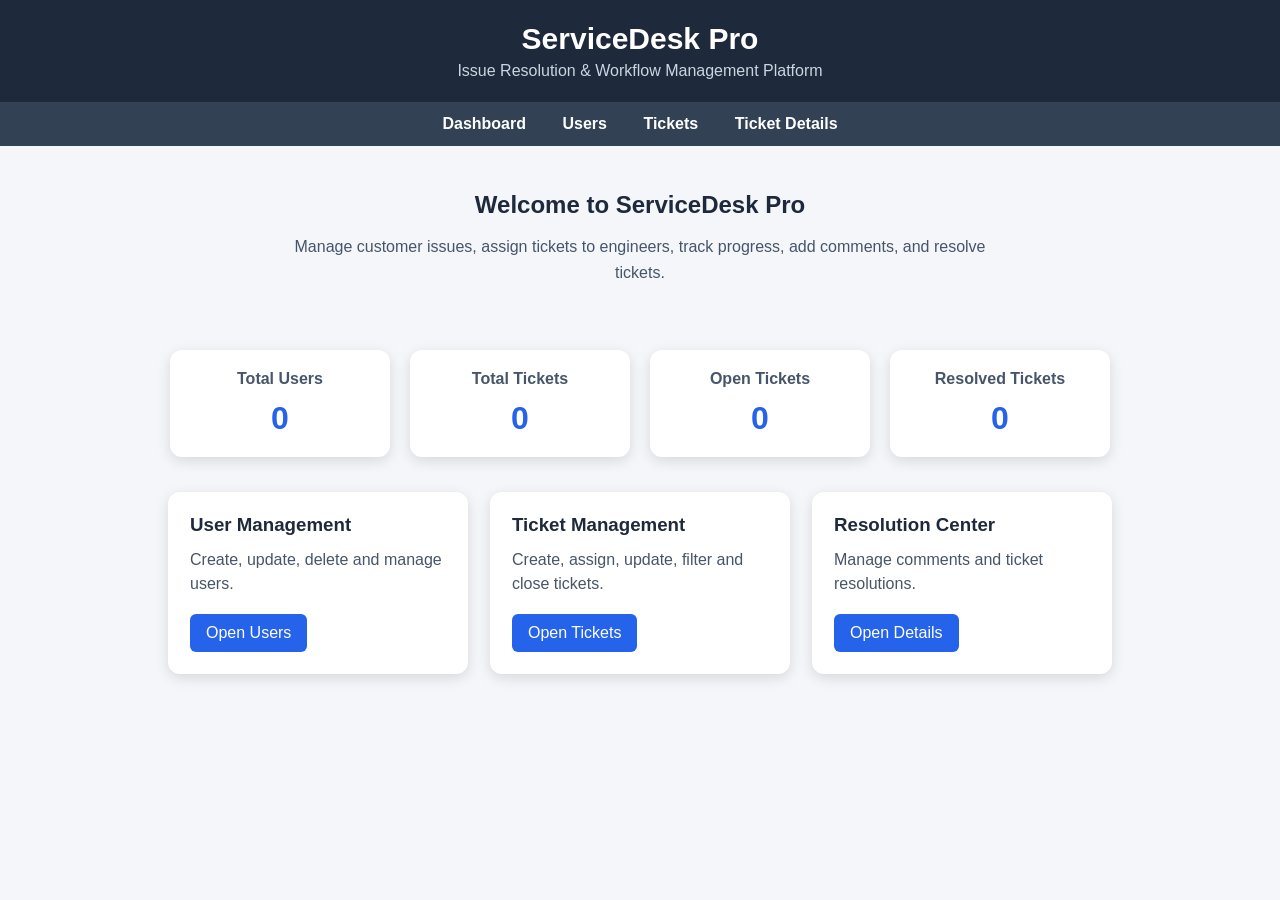
<file: frontend/index.html>
<!DOCTYPE html>
<html>
<head>
    <title>ServiceDesk Pro</title>
    <link rel="stylesheet" href="css/style.css">
</head>
<body>

<header>
    <h1>ServiceDesk Pro</h1>
    <p>Issue Resolution & Workflow Management Platform</p>
</header>

<nav>
    <a href="index.html">Dashboard</a>
    <a href="users.html">Users</a>
    <a href="tickets.html">Tickets</a>
    <a href="ticket-details.html">Ticket Details</a>
</nav>

<main>

    <section class="hero">
        <h2>Welcome to ServiceDesk Pro</h2>
        <p>
            Manage customer issues, assign tickets to engineers,
            track progress, add comments, and resolve tickets.
        </p>
    </section>

    <section class="dashboard-stats">

        <div class="stat-card">
            <h3>Total Users</h3>
            <p id="totalUsersCount">0</p>
        </div>

        <div class="stat-card">
            <h3>Total Tickets</h3>
            <p id="totalTicketsCount">0</p>
        </div>

        <div class="stat-card">
            <h3>Open Tickets</h3>
            <p id="openTicketsCount">0</p>
        </div>

        <div class="stat-card">
            <h3>Resolved Tickets</h3>
            <p id="resolvedTicketsCount">0</p>
        </div>

    </section>

    <section class="cards">

        <div class="card">
            <h3>User Management</h3>
            <p>Create, update, delete and manage users.</p>
            <a href="users.html">Open Users</a>
        </div>

        <div class="card">
            <h3>Ticket Management</h3>
            <p>Create, assign, update, filter and close tickets.</p>
            <a href="tickets.html">Open Tickets</a>
        </div>

        <div class="card">
            <h3>Resolution Center</h3>
            <p>Manage comments and ticket resolutions.</p>
            <a href="ticket-details.html">Open Details</a>
        </div>

    </section>

</main>

<script src="js/api.js"></script>
<script src="js/dashboard.js"></script>

</body>
</html>
</file>
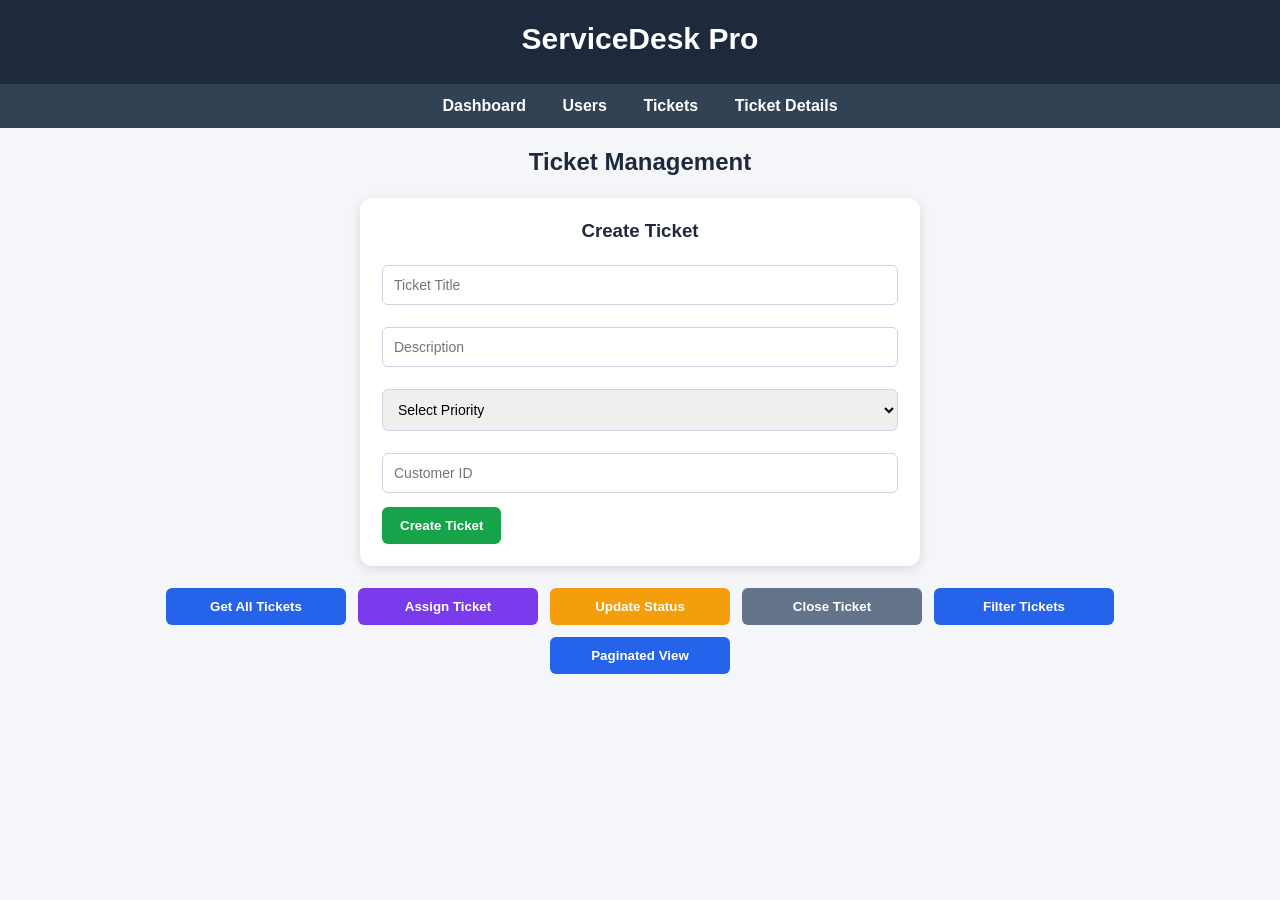
<file: frontend/tickets.html>
<!DOCTYPE html>
<html>
<head>
    <title>Ticket Management</title>
    <link rel="stylesheet" href="css/style.css">
</head>
<body>

<header>
    <h1>ServiceDesk Pro</h1>
</header>

<nav>
    <a href="index.html">Dashboard</a>
    <a href="users.html">Users</a>
    <a href="tickets.html">Tickets</a>
    <a href="ticket-details.html">Ticket Details</a>
</nav>

<h2 style="text-align:center; margin-top:20px;">Ticket Management</h2>

<form id="ticketForm">
    <h3>Create Ticket</h3>

    <input type="text" id="title" placeholder="Ticket Title" required>
    <input type="text" id="description" placeholder="Description" required>

 <select id="priority" required>
    <option value="" selected disabled>Select Priority</option>
    <option value="LOW">LOW</option>
    <option value="MEDIUM">MEDIUM</option>
    <option value="HIGH">HIGH</option>
</select>

    <input type="number" id="createdById" placeholder="Customer ID" required>

    <button type="submit" class="btn-success">Create Ticket</button>
</form>

<div id="message"></div>

<div class="action-panel">

    <button class="btn-view" onclick="showAllTickets()">Get All Tickets</button>
    <button class="btn-assign" onclick="showAssignForm()">Assign Ticket</button>
    <button class="btn-update" onclick="showStatusForm()">Update Status</button>
    <button class="btn-close" onclick="showCloseForm()">Close Ticket</button>
    <button class="btn-view" onclick="showFilterOptions()">Filter Tickets</button>
    <button class="btn-view" onclick="showPaginationForm()">Paginated View</button>

</div>

<div id="contentArea"></div>

<script src="js/api.js"></script>
<script src="js/tickets.js"></script>

</body>
</html>
</file>
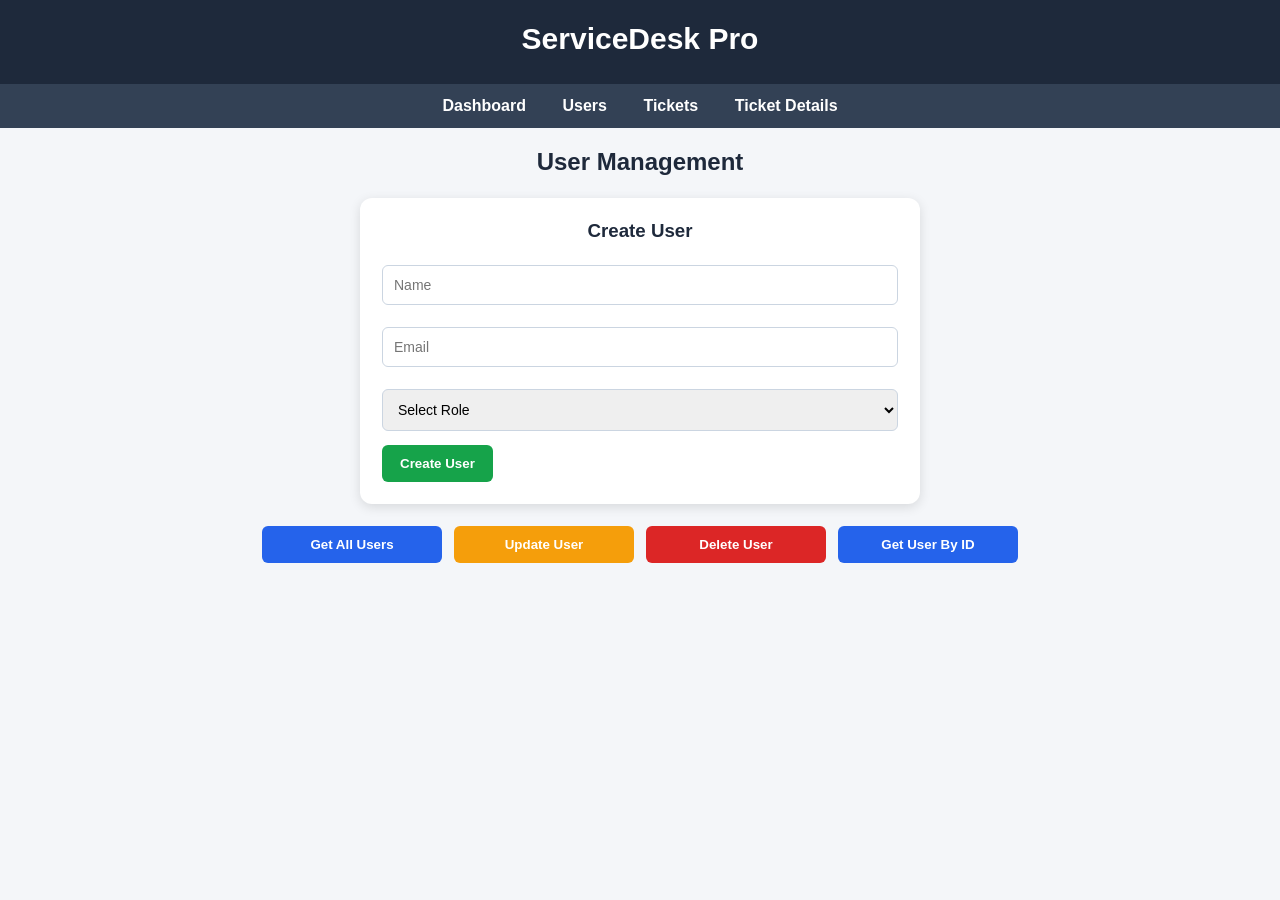
<file: frontend/users.html>
<!DOCTYPE html>
<html>
<head>
    <title>User Management</title>
    <link rel="stylesheet" href="css/style.css">
</head>
<body>

<header>
    <h1>ServiceDesk Pro</h1>
</header>

<nav>
    <a href="index.html">Dashboard</a>
    <a href="users.html">Users</a>
    <a href="tickets.html">Tickets</a>
    <a href="ticket-details.html">Ticket Details</a>
</nav>

<h2 style="text-align:center; margin-top:20px;">User Management</h2>

<form id="userForm">
    <h3>Create User</h3>

    <input type="text" id="name" placeholder="Name" required>
    <input type="email" id="email" placeholder="Email" required>

    <select id="role">
        <option value="" selected disabled>Select Role</option>
        <option value="CUSTOMER">CUSTOMER</option>
        <option value="SUPPORT_ENGINEER">SUPPORT_ENGINEER</option>
        <option value="MANAGER">MANAGER</option>
    </select>

    <button type="submit" class="btn-success">Create User</button>
</form>

<div id="message"></div>

<div class="action-panel">

    <button class="btn-view" onclick="showAllUsers()">Get All Users</button>
    <button class="btn-update" onclick="showUpdateForm()">Update User</button>
    <button class="btn-delete" onclick="showDeleteForm()">Delete User</button>
    <button class="btn-view" onclick="showUserByIdForm()">Get User By ID</button>

</div>


<div id="contentArea"></div>

<script src="js/api.js"></script>
<script src="js/users.js"></script>

</body>
</html>
</file>
<file: frontend/css/style.css>
* {
    margin: 0;
    padding: 0;
    box-sizing: border-box;
}

body {
    font-family: Arial, sans-serif;
    background-color: #f4f6f9;
    color: #1f2937;
}

header {
    background-color: #1e293b;
    color: white;
    text-align: center;
    padding: 22px;
}

header h1 {
    font-size: 30px;
    margin-bottom: 6px;
}

header p {
    color: #cbd5e1;
}

nav {
    background-color: #334155;
    padding: 13px;
    text-align: center;
}

nav a {
    color: white;
    text-decoration: none;
    margin: 0 16px;
    font-weight: bold;
}

nav a:hover {
    color: #38bdf8;
}

h2 {
    color: #1e293b;
}

.hero {
    text-align: center;
    padding: 45px 20px;
}

.hero h2 {
    margin-bottom: 15px;
}

.hero p {
    max-width: 700px;
    margin: auto;
    line-height: 1.6;
    color: #475569;
}

.cards {
    width: 90%;
    margin: 30px auto;
    display: flex;
    gap: 22px;
    justify-content: center;
    flex-wrap: wrap;
}

.card {
    background: white;
    width: 300px;
    padding: 22px;
    border-radius: 12px;
    box-shadow: 0 4px 14px rgba(0,0,0,0.12);
}

.card h3 {
    margin-bottom: 12px;
    color: #1e293b;
}

.card p {
    margin-bottom: 18px;
    color: #475569;
    line-height: 1.5;
}

.card a {
    display: inline-block;
    text-decoration: none;
    background-color: #2563eb;
    color: white;
    padding: 10px 16px;
    border-radius: 6px;
}

.card a:hover {
    background-color: #1d4ed8;
}

form {
    background: white;
    width: 90%;
    max-width: 560px;
    margin: 22px auto;
    padding: 22px;
    border-radius: 12px;
    box-shadow: 0 3px 12px rgba(0,0,0,0.12);
}

form h3 {
    margin-bottom: 15px;
    text-align: center;
    color: #1e293b;
}

input,
select {
    width: 100%;
    padding: 11px;
    margin-top: 8px;
    margin-bottom: 14px;
    border: 1px solid #cbd5e1;
    border-radius: 6px;
    font-size: 14px;
}

input:focus,
select:focus {
    outline: none;
    border-color: #2563eb;
    box-shadow: 0 0 5px rgba(37,99,235,0.35);
}

button {
    background-color: #2563eb;
    color: white;
    border: none;
    padding: 11px 18px;
    cursor: pointer;
    border-radius: 6px;
    font-weight: bold;
}

button:hover {
    background-color: #1d4ed8;
    transform: translateY(-1px);
    transition: 0.2s;
}

.action-panel {
    width: 90%;
    max-width: 1100px;
    margin: 22px auto;
    display: flex;
    justify-content: center;
    flex-wrap: wrap;
    gap: 12px;
}

.action-panel button {
    width: 180px;
}

#message {
    width: 90%;
    max-width: 650px;
    margin: 15px auto;
    padding: 13px;
    text-align: center;
    font-weight: bold;
    border-radius: 8px;
    display: none;
}

#contentArea {
    width: 95%;
    margin: 20px auto;
}

table {
    width: 95%;
    margin: 20px auto;
    border-collapse: collapse;
    background: white;
    box-shadow: 0 3px 12px rgba(0,0,0,0.1);
    border-radius: 10px;
    overflow: hidden;
}

th {
    background-color: #1e293b;
    color: white;
}

th,
td {
    border: 1px solid #e5e7eb;
    padding: 11px;
    text-align: center;
    font-size: 14px;
}

tr:nth-child(even) {
    background-color: #f8fafc;
}

tr:hover {
    background-color: #e0f2fe;
}

.details-card {
    width: 90%;
    max-width: 720px;
    margin: 22px auto;
    background: white;
    padding: 24px;
    border-radius: 12px;
    box-shadow: 0 3px 12px rgba(0,0,0,0.14);
}

.details-card h3 {
    text-align: center;
    margin-bottom: 18px;
    color: #1e293b;
}

.details-card p {
    margin: 11px 0;
    line-height: 1.5;
}

@media (max-width: 768px) {
    nav a {
        display: inline-block;
        margin: 8px;
    }

    .action-panel {
        flex-direction: column;
        align-items: center;
    }

    .action-panel button {
        width: 90%;
    }

    form {
        width: 95%;
    }

    table {
        width: 100%;
        font-size: 12px;
    }

    th,
    td {
        padding: 8px;
    }
}

.dashboard-stats {
    width: 90%;
    margin: 20px auto 35px;
    display: flex;
    justify-content: center;
    gap: 20px;
    flex-wrap: wrap;
}

.stat-card {
    background: white;
    width: 220px;
    padding: 20px;
    border-radius: 12px;
    text-align: center;
    box-shadow: 0 4px 14px rgba(0,0,0,0.12);
    transition: 0.2s;
}

.stat-card:hover {
    transform: translateY(-4px);
}

.stat-card h3 {
    color: #475569;
    font-size: 16px;
    margin-bottom: 12px;
}

.stat-card p {
    font-size: 32px;
    font-weight: bold;
    color: #2563eb;
}

/* =========================
   STATUS & PRIORITY BADGES
   ========================= */

.badge {
    display: inline-block;
    padding: 6px 12px;
    border-radius: 20px;
    font-size: 12px;
    font-weight: bold;
    color: white;
    text-align: center;
    min-width: 90px;
}

/* Status Badges */

.status-OPEN {
    background-color: #2563eb;
}

.status-ASSIGNED {
    background-color: #7c3aed;
}

.status-IN_PROGRESS {
    background-color: #f59e0b;
}

.status-RESOLVED {
    background-color: #16a34a;
}

.status-CLOSED {
    background-color: #64748b;
}

/* Priority Badges */

.priority-LOW {
    background-color: #16a34a;
}

.priority-MEDIUM {
    background-color: #f59e0b;
}

.priority-HIGH {
    background-color: #dc2626;
}

/* =========================
   BUTTON VARIANTS
   ========================= */

.btn-view {
    background-color: #2563eb;
}

.btn-view:hover {
    background-color: #1d4ed8;
}

.btn-success {
    background-color: #16a34a;
}

.btn-success:hover {
    background-color: #15803d;
}

.btn-update {
    background-color: #f59e0b;
}

.btn-update:hover {
    background-color: #d97706;
}

.btn-delete {
    background-color: #dc2626;
}

.btn-delete:hover {
    background-color: #b91c1c;
}

.btn-assign {
    background-color: #7c3aed;
}

.btn-assign:hover {
    background-color: #6d28d9;
}

.btn-close {
    background-color: #64748b;
}

.btn-close:hover {
    background-color: #475569;
}
</file>
